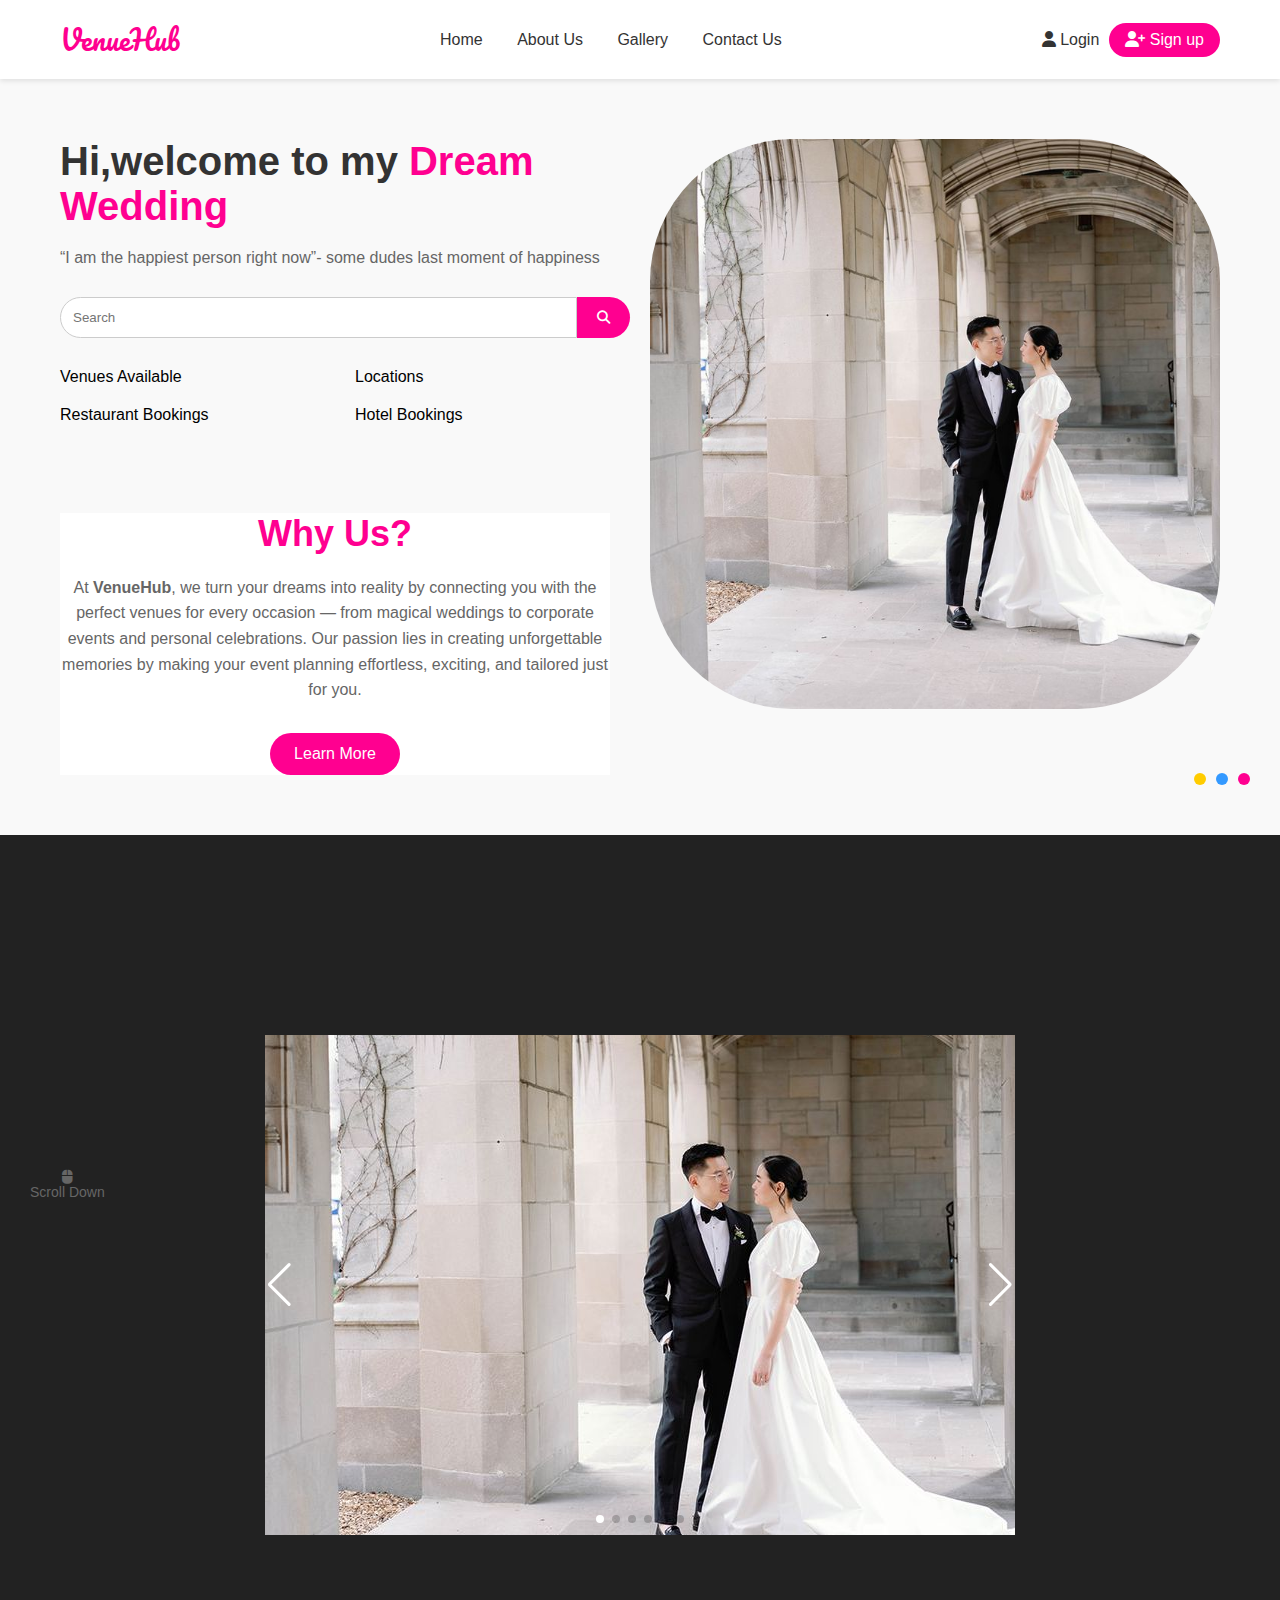
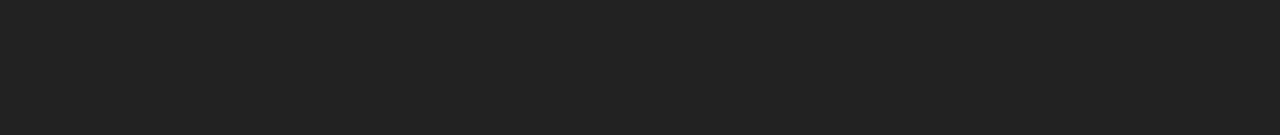
<file: index.html>
<!DOCTYPE html>
<html lang="en">

<head>
  <meta charset="UTF-8">
  <meta name="viewport" content="width=device-width, initial-scale=1.0">
  <title>Venue Hub</title>
  <link rel="stylesheet" href="style.css">
  <link rel="stylesheet" href="https://cdnjs.cloudflare.com/ajax/libs/font-awesome/6.4.2/css/all.min.css">
  <link href="https://fonts.googleapis.com/css2?family=Pacifico&display=swap" rel="stylesheet">
  <link rel="stylesheet" href="https://cdn.jsdelivr.net/npm/swiper@11/swiper-bundle.min.css">



</head>

<body>
  <header class="navbar">
    <div class="logo">VenueHub</div>
    <nav class="nav-links">
      <a href="#">Home</a>
      <a href="#">About Us</a>
      <a href="#">Gallery</a>
      <a href="#">Contact Us</a>
    </nav>
    <div class="auth-buttons">
      <a href="#" class="login-link">
        <i class="fa fa-user"></i> Login
      </a>
      <button class="btn-signup">
        <i class="fa fa-user-plus"></i> Sign up
      </button>
    </div>
  </header>


  <section class="hero-section">
    <div class="left-content">
      <h2>Hi,welcome to my <span>Dream Wedding</span></h2>
      <p>“I am the happiest person right now”- some dudes last moment of happiness</p>


      <div class="search-bar">
        <input type="text" placeholder="Search">
        <button><i class="fas fa-search"></i></button>
      </div>
      <div class="services">
        <div class="service-item">Venues Available</div>
        <div class="service-item">Locations</div>
        <div class="service-item">Restaurant Bookings</div>
        <div class="service-item">Hotel Bookings</div>
        <div class="about-content">
          <h2>Why Us?</h2>
          <p>At <strong>VenueHub</strong>, we turn your dreams into reality by connecting you with the perfect venues
            for every occasion — from magical weddings to corporate events and personal celebrations. Our passion lies
            in creating unforgettable memories by making your event planning effortless, exciting, and tailored just for
            you.</p>
          <button class="learn-more-btn">Learn More</button>
        </div>

      </div>
    </div>

    <div class="right-content">
      <img src="images/img1.jpg" alt="Wedding Couple" class="couple-img">
    </div>

    <div class="dots">
      <div class="dot yellow"></div>
      <div class="dot blue"></div>
      <div class="dot red"></div>
    </div>
  </section>

  <div class="scroll-down">
    <i class="fas fa-mouse"></i>
    <span>Scroll Down</span>
  </div>
  <div class="container">
    <div class="swiper">
      <!-- Additional required wrapper -->
      <div class="swiper-wrapper">
        <!-- Slides -->
        <div class="swiper-slide"><img src="images/img1.jpg" alt=""></div>
        <div class="swiper-slide"><img src="images/img2.jpg" alt=""></div>
        <div class="swiper-slide"><img src="images/img3.jpg" alt=""></div>
        <div class="swiper-slide"><img src="images/img4.jpg" alt=""></div>
        <div class="swiper-slide"><img src="images/img5.jpg" alt=""></div>
        <div class="swiper-slide"><img src="images/img1.jpg" alt=""></div>
        <!-- You can continue adding slides -->
      </div>

      <!-- If we need pagination -->
      <div class="swiper-pagination"></div>

      <!-- If we need navigation buttons -->
      <div class="swiper-button-prev"></div>
      <div class="swiper-button-next"></div>
    </div>  
</div>

<!-- Swiper JS -->
<script src="https://cdn.jsdelivr.net/npm/swiper@11/swiper-bundle.min.js"></script>
<script src="script.js"></script>
</body>
</html>
</file>
<file: style.css>
* {
  margin: 0;
  padding: 0;
  box-sizing: border-box;
}

body {
  font-family: 'Poppins', sans-serif;
  background: #f9f9f9;
}

.navbar {
  display: flex;
  align-items: center;
  justify-content: space-between;
  background: #fff;
  padding: 15px 60px;
  box-shadow: 0 2px 5px rgba(0, 0, 0, 0.1);
}

.logo {
  font-family: 'Pacifico', cursive;
  font-size: 28px;
  color: #ff0090;
}

.nav-links {
  flex: 1;
  text-align: center;
}

.nav-links a {
  margin: 0 15px;
  text-decoration: none;
  font-weight: 500;
  color: #333;
  font-size: 16px;
  transition: color 0.3s;
}

.nav-links a:hover {
  color: #ff0090;
}

.auth-buttons {
  display: flex;
  align-items: center;
  gap: 10px;
}

.login-link {
  color: #333;
  text-decoration: none;
  font-size: 16px;
  transition: color 0.3s;
}

.login-link:hover {
  color: #ff0090;
}

.btn-signup {
  background-color: #ff0090;
  border: none;
  padding: 8px 16px;
  color: white;
  font-size: 16px;
  border-radius: 20px;
  cursor: pointer;
  transition: background 0.3s;
}

.btn-signup:hover {
  background-color: #e6007e;
}

.hero-section {
  display: flex;
  justify-content: space-between;
  padding: 60px;
  position: relative;
}

.left-content {
  width: 50%;
}

.left-content h2 {
  font-size: 40px;
  margin-bottom: 20px;
  color: #333;
}

.left-content h2 span {
  color: #ff0090;
}

.left-content p {
  margin-bottom: 30px;
  color: #666;
}

.search-bar {
  display: flex;
  margin-bottom: 30px;
}

.search-bar input {
  padding: 12px;
  flex: 1;
  border-radius: 30px 0 0 30px;
  border: 1px solid #ccc;
  outline: none;
}

.search-bar button {
  padding: 12px 20px;
  background-color: #ff0090;
  border: none;
  color: white;
  border-radius: 0 30px 30px 0;
  cursor: pointer;
  transition: background 0.3s;
}

.search-bar button:hover {
  background-color: #e6007e;
}

.services {
  display: grid;
  grid-template-columns: 1fr 1fr;
  gap: 20px;
}

.service-box {
  display: flex;
  align-items: center;
  gap: 10px;
  font-size: 14px;
  color: #333;
}

.right-content {
  width: 50%;
  position: relative;
  margin-left: 20px; 
  
}

.couple-img {
  border-radius: 25%;
  width: 100%;
  height: auto;
}

.scroll-down {
  position: absolute;
  left: 30px;
  bottom: -300px;
  display: flex;
  flex-direction: column;
  align-items: center;
  color: #666;
  font-size: 14px;
}

.dots {
  position: absolute;
  right: 30px;
  bottom: 50px;
  display: flex;
  gap: 10px;
}

.dot {

  width: 12px;
  height: 12px;
  border-radius: 50%;
}

.dot.yellow { background: #ffcc00; }
.dot.blue { background: #3399ff; }
.dot.red { background: #ff0090; }


@media (max-width: 768px) {
  .hero-section {
    flex-direction: column;
    padding: 30px;
  }

  .left-content,
  .right-content {
    width: 100%;
    text-align: center;
  }

  .services {
    grid-template-columns: 1fr;
  }

  .navbar {
    flex-direction: column;
    gap: 10px;
  }
}

.about-content {
  margin-top: 25%;
  width: 200%;
  text-align: center;
  background: #fff;
  max-width: 800px;
}

.about-content h2 {
  font-size: 36px;
  color: #ff0090;
  margin-bottom: 20px;
}

.about-content p {
  font-size: 16px;
  color: #666;
  margin-bottom: 30px;
  line-height: 1.6;
}

.learn-more-btn {
  background-color: #ff0090;
  border: none;
  padding: 12px 24px;
  color: white;
  font-size: 16px;
  border-radius: 30px;
  cursor: pointer;
  transition: background 0.3s;
}

.learn-more-btn:hover {
  background-color: #e6007e;
}
.container {
  width: 100%;
  height: 100vh;
  background: #222;
  display: flex;
  justify-content: center;
  align-items: center;
}

.swiper {
  width: 60%;
  height: 500px;
}

.swiper-slide img {
  width: 100%;
  height: 100%; /* Optional: so images fill height too if needed */
  object-fit: none; /* Optional: ensures images don't stretch weirdly */
}

.swiper .swiper-button-prev, 
.swiper .swiper-button-next {
  color: white;
}

.swiper .swiper-pagination-bullet-active {
  background: white;
}
</file>
